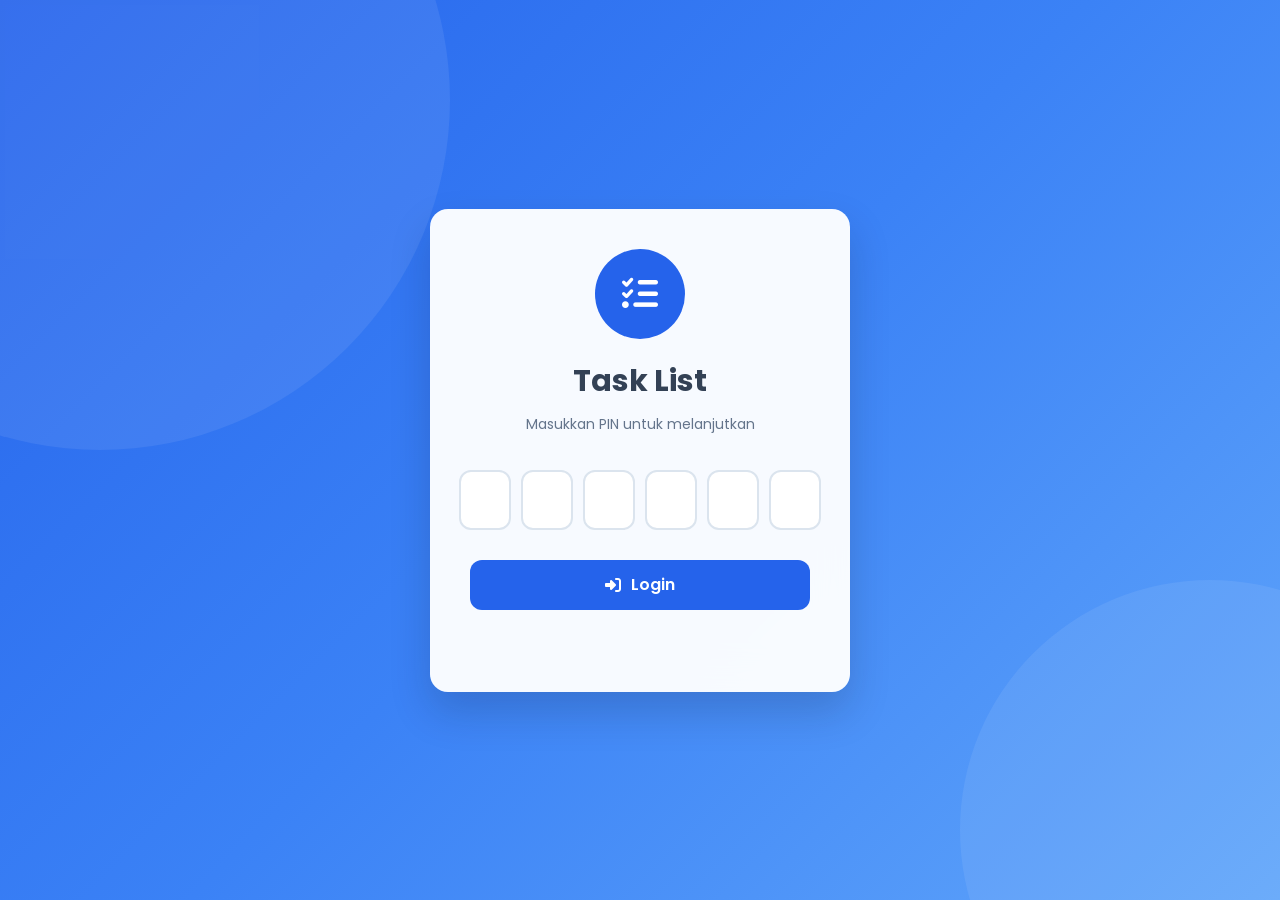
<file: login.html>
<!DOCTYPE html>
<html lang="id">

<head>
  <meta charset="UTF-8">
  <meta name="viewport" content="width=device-width, initial-scale=1.0">
  <title>Login - Task List</title>
  <link rel="icon" href="assets/favicon.ico">
  <link rel="preconnect" href="https://fonts.googleapis.com">
  <link rel="preconnect" href="https://fonts.gstatic.com" crossorigin>
  <link href="https://fonts.googleapis.com/css2?family=Poppins:wght@300;400;500;600;700&display=swap" rel="stylesheet">
  <link rel="stylesheet" href="https://cdnjs.cloudflare.com/ajax/libs/font-awesome/6.7.2/css/all.min.css">
  <link rel="stylesheet" href="css/style.css">
  <link rel="stylesheet" href="css/login.css">
</head>

<body>
  <div class="background"></div>
  <div class="login-container">
    <div class="login-card">
      <div class="logo">
        <i class="fa-solid fa-list-check"></i>
      </div>
      <h1>Task List</h1>
      <p class="subtitle">
        Masukkan PIN untuk melanjutkan
      </p>
      <form id="loginForm">
        <div class="pin-group">
          <input class="pin" type="password" maxlength="1" inputmode="numeric" autocomplete="off">
          <input class="pin" type="password" maxlength="1" inputmode="numeric" autocomplete="off">
          <input class="pin" type="password" maxlength="1" inputmode="numeric" autocomplete="off">
          <input class="pin" type="password" maxlength="1" inputmode="numeric" autocomplete="off">
          <input class="pin" type="password" maxlength="1" inputmode="numeric" autocomplete="off">
          <input class="pin" type="password" maxlength="1" inputmode="numeric" autocomplete="off">
        </div>
        <button id="btnLogin" type="submit">
          <i class="fa-solid fa-right-to-bracket"></i>
          Login
        </button>
        <div id="message"></div>
      </form>
    </div>
  </div>
  <div id="loading" class="loading">
    <div class="loader"></div>
    <span>Memproses...</span>
  </div>

  <script src="js/config.js"></script>
  <script src="js/storage.js"></script>
  <script src="js/api.js"></script>
  <script src="js/utils.js"></script>
  <script src="js/loader.js"></script>
  <script src="js/notification.js"></script>
  <script src="js/auth.js"></script>
</body>
</html>
</file>
<file: css/style.css>
*{margin:0;padding:0;box-sizing:border-box}:root{--primary:#2563eb;--primary-hover:#1d4ed8;--success:#22c55e;--danger:#ef4444;--warning:#f59e0b;--info:#0ea5e9;--secondary:#64748b;--dark:#0f172a;--light:#f8fafc;--white:#ffffff;--border:#e2e8f0;--text:#334155;--text-light:#64748b;--radius:12px;--transition:.25s ease;--shadow-sm:0 2px 8px rgba(15,23,42,.08);--shadow:0 10px 25px rgba(15,23,42,.08);--shadow-lg:0 20px 40px rgba(15,23,42,.15)}body,html{width:100%;height:100%}body{background:var(--light);color:var(--text);font-family:Poppins,sans-serif;font-size:14px;line-height:1.5}a{color:inherit;text-decoration:none}button,input,select,textarea{font:inherit}button{cursor:pointer}img{max-width:100%;display:block}ol,ul{list-style:none}table{width:100%;border-collapse:collapse}th{font-weight:600}input,select,textarea{width:100%;border:1px solid var(--border);border-radius:var(--radius);outline:0;transition:var(--transition)}input:focus,select:focus,textarea:focus{border-color:var(--primary)}button{border:none;border-radius:var(--radius);transition:var(--transition)}button:disabled{cursor:not-allowed;opacity:.6}.text-left{text-align:left}.text-center{text-align:center}.text-right{text-align:right}.text-primary{color:var(--primary)}.text-success{color:var(--success)}.text-danger{color:var(--danger)}.text-warning{color:var(--warning)}.text-muted{color:var(--text-light)}.bg-primary{background:var(--primary);color:var(--white)}.bg-success{background:var(--success);color:var(--white)}.bg-danger{background:var(--danger);color:var(--white)}.bg-warning{background:var(--warning);color:var(--white)}.rounded{border-radius:var(--radius)}.shadow-sm{box-shadow:var(--shadow-sm)}.shadow{box-shadow:var(--shadow)}.shadow-lg{box-shadow:var(--shadow-lg)}.d-flex{display:flex}.flex-column{flex-direction:column}.flex-wrap{flex-wrap:wrap}.items-center{align-items:center}.justify-between{justify-content:space-between}.justify-center{justify-content:center}.gap-5{gap:5px}.gap-10{gap:10px}.gap-15{gap:15px}.gap-20{gap:20px}.w-100{width:100%}.h-100{height:100%}.mt-5{margin-top:5px}.mt-10{margin-top:10px}.mt-15{margin-top:15px}.mt-20{margin-top:20px}.mb-5{margin-bottom:5px}.mb-10{margin-bottom:10px}.mb-15{margin-bottom:15px}.mb-20{margin-bottom:20px}.p-5{padding:5px}.p-10{padding:10px}.p-15{padding:15px}.p-20{padding:20px}.hidden{display:none!important}.pointer{cursor:pointer}.fade-in{animation:fadeIn .25s ease}@keyframes fadeIn{from{opacity:0}to{opacity:1}}::-webkit-scrollbar{width:10px;height:10px}::-webkit-scrollbar-track{background:#f1f5f9}::-webkit-scrollbar-thumb{background:#cbd5e1;border-radius:999px}::-webkit-scrollbar-thumb:hover{background:#94a3b8}
</file>
<file: css/login.css>
*{margin:0;padding:0;box-sizing:border-box}:root{--primary:#2563eb;--primary-hover:#1d4ed8;--success:#22c55e;--danger:#ef4444;--warning:#f59e0b;--white:#ffffff;--text:#334155;--text-light:#64748b;--border:#dbe4ee;--shadow:0 20px 40px rgba(15,23,42,.18);--radius:18px;--transition:.25s ease}body,html{width:100%;height:100%}body{font-family:Poppins,sans-serif;overflow:hidden;background:#f1f5f9}.background{position:fixed;inset:0;background:linear-gradient(135deg,#2563eb,#3b82f6,#60a5fa)}.background::before{content:"";position:absolute;width:700px;height:700px;border-radius:50%;background:rgba(255,255,255,.08);top:-250px;left:-250px}.background::after{content:"";position:absolute;width:500px;height:500px;border-radius:50%;background:rgba(255,255,255,.08);right:-180px;bottom:-180px}.login-container{position:relative;display:flex;justify-content:center;align-items:center;min-height:100vh;padding:20px}.login-card{width:420px;background:rgba(255,255,255,.96);backdrop-filter:blur(20px);border-radius:var(--radius);padding:40px;box-shadow:var(--shadow);animation:fadeIn .35s ease}.logo{width:90px;height:90px;margin:0 auto 20px;border-radius:50%;background:var(--primary);color:var(--white);display:flex;justify-content:center;align-items:center;font-size:36px}.login-card h1{text-align:center;color:var(--text);font-size:30px;margin-bottom:10px}.subtitle{text-align:center;color:var(--text-light);margin-bottom:35px}.pin-group{display:flex;justify-content:center;gap:10px;margin-bottom:30px}.pin{width:52px;height:60px;border:2px solid var(--border);border-radius:12px;text-align:center;font-size:24px;font-weight:600;transition:var(--transition)}.pin:focus{outline:0;border-color:var(--primary);box-shadow:0 0 0 4px rgba(37,99,235,.15)}#btnLogin{width:100%;height:50px;border:none;border-radius:12px;background:var(--primary);color:var(--white);font-size:16px;font-weight:600;display:flex;justify-content:center;align-items:center;gap:10px;transition:var(--transition)}#btnLogin:hover{background:var(--primary-hover)}#btnLogin:active{transform:scale(.98)}#message{min-height:22px;margin-top:20px;color:var(--danger);text-align:center;font-size:14px}.loading{position:fixed;inset:0;background:rgba(255,255,255,.75);backdrop-filter:blur(4px);display:none;justify-content:center;align-items:center;flex-direction:column;gap:16px;z-index:9999}.loader{width:52px;height:52px;border:5px solid #dbeafe;border-top-color:var(--primary);border-radius:50%;animation:spin .8s linear infinite}.loading span{color:var(--text);font-size:15px}.shake{animation:shake .35s}@keyframes spin{to{transform:rotate(360deg)}}@keyframes shake{20%{transform:translateX(-8px)}40%{transform:translateX(8px)}60%{transform:translateX(-8px)}80%{transform:translateX(8px)}100%{transform:translateX(0)}}@keyframes fadeIn{from{opacity:0;transform:translateY(20px)}to{opacity:1;transform:translateY(0)}}@media (max-width:576px){.login-card{width:100%;padding:30px 24px}.logo{width:75px;height:75px;font-size:30px}.login-card h1{font-size:24px}.pin-group{gap:8px}.pin{width:44px;height:54px;font-size:22px}}
</file>
